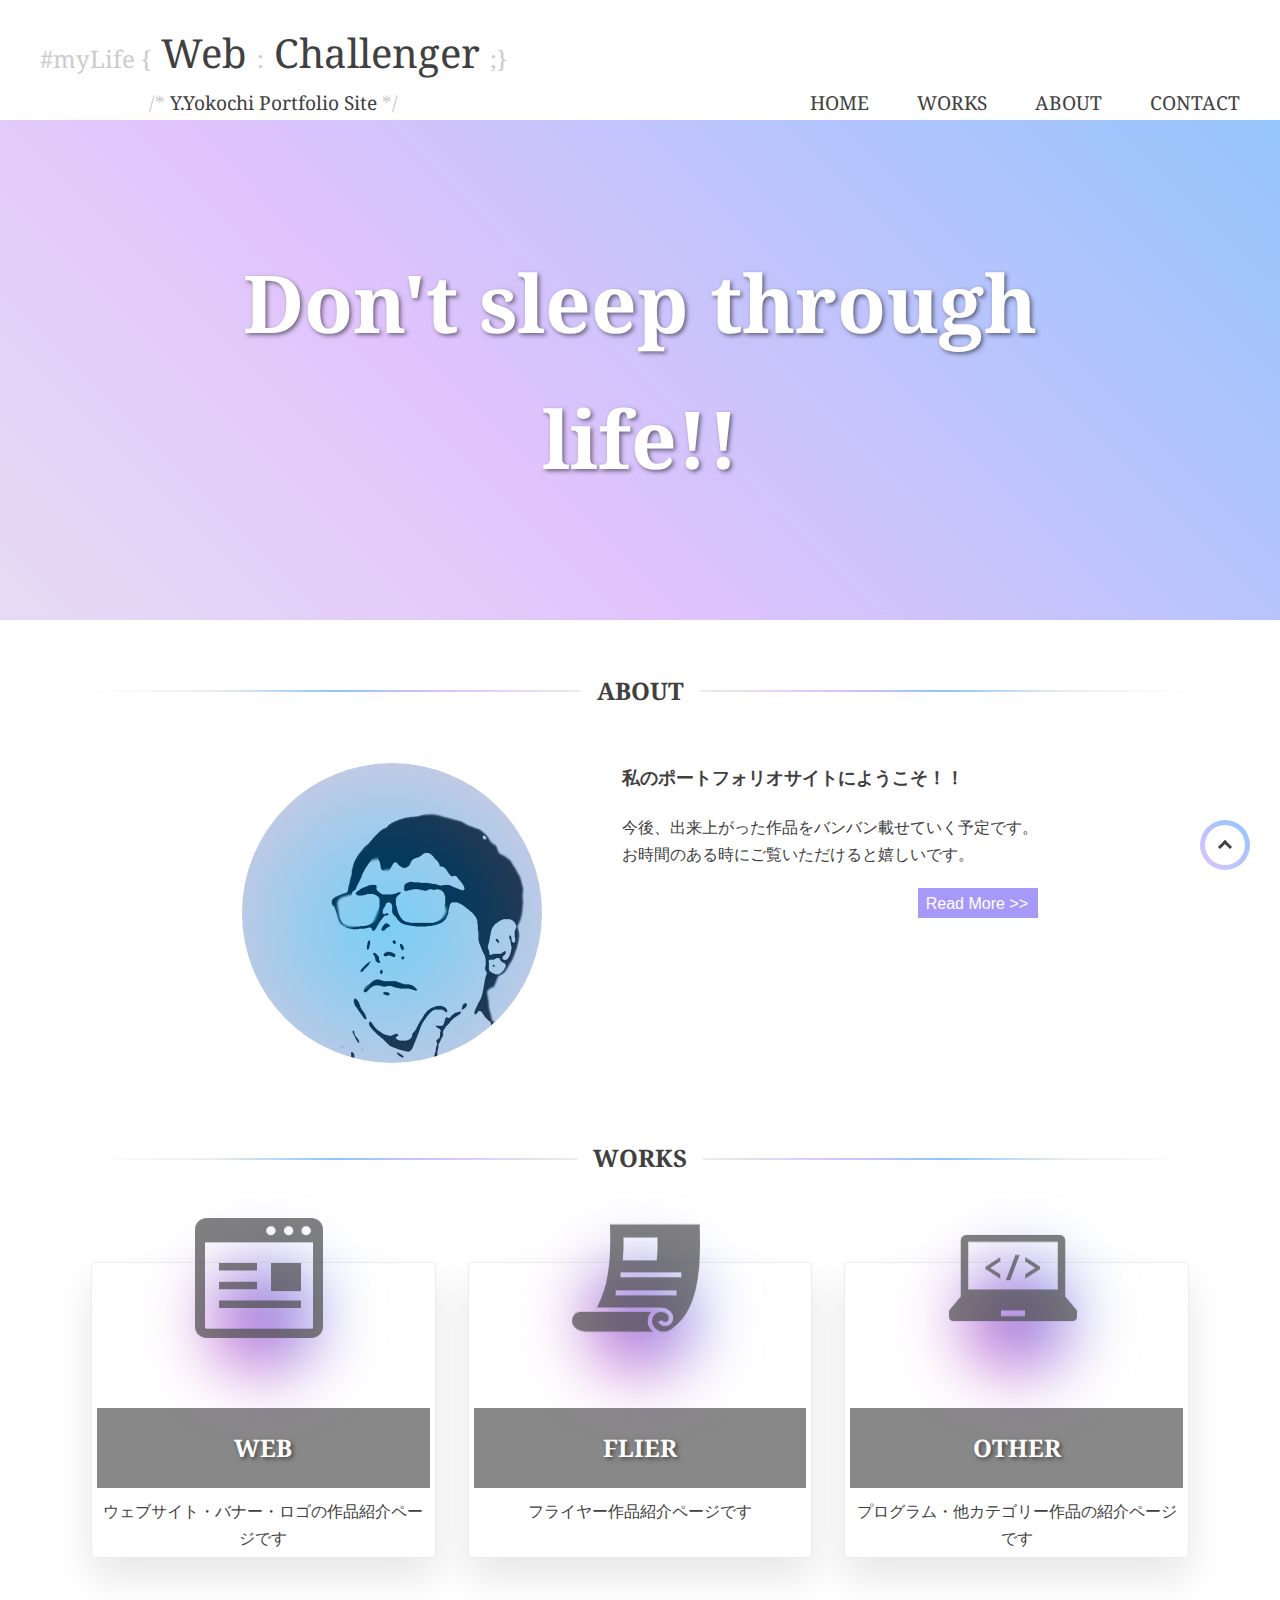
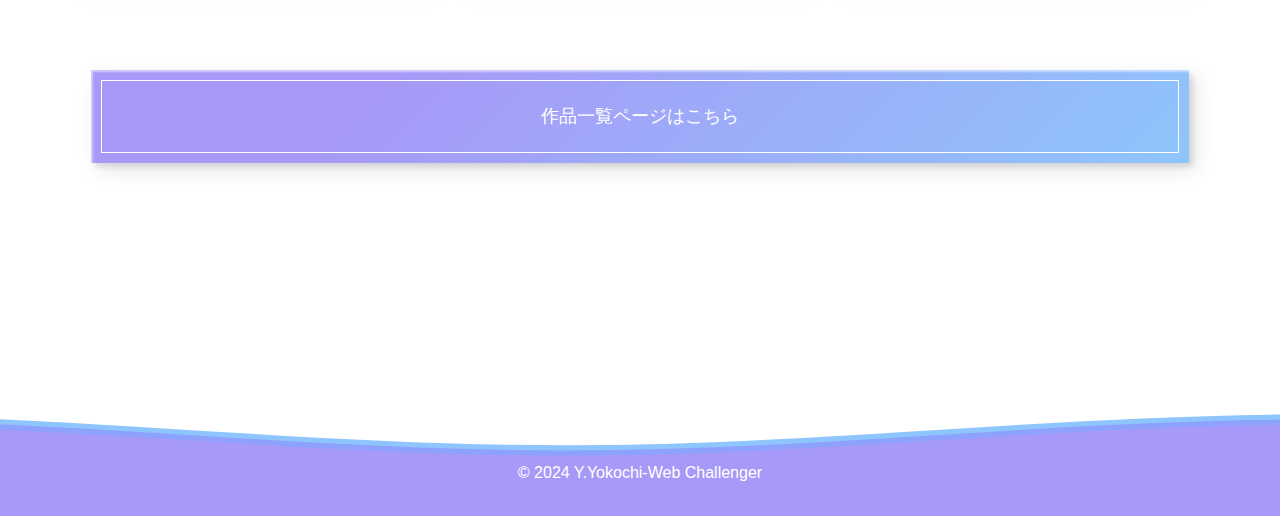
<file: index.html>
<!DOCTYPE html>
<html lang="ja">
<head prefix="og: https://ogp.me/ns#">
    <meta charset="UTF-8">
    <meta name="viewport" content="width=device-width, initial-scale=1.0">
    <!-- ファビコン設置 -->
    <link rel="icon" href="img/favicon.ico" sizes="32x32"><!-- 32×32 -->
    <link rel="icon" href="img/icon.svg" type="image/svg+xml">
    <link rel="apple-touch-icon" href="img/apple-touch-icon.png"><!-- 180×180 -->
    <link rel="manifest" href="img/manifest.webmanifest">

    <title>Web Challenger - Home -</title>

    <meta name="description" content="ヨコチヨシオのポートフォリオサイトです。主にWEBデザインを中心にご紹介していきます。">

    <!-- OGPタグ/ソーシャルメディア専用設定 ※WP設置の際はCMS側で再設定 -->
    <meta property="og:url" content="#" />
    <meta property="og:type" content="website" />
    <meta property="og:title" content="Web Challenger - Y.Yokochi Portfolio Site -" />
    <meta property="og:description" content="ヨコチヨシオのポートフォリオサイトです。主にWEBデザインを中心にご紹介していきます。" />
    <meta property="og:site_name" content="Web Challenger - Y.Yokochi Portfolio Site -" />
    <meta property="og:image" content="#" />

    <!-- CSS設定 -->
    <link rel="stylesheet" href="css/style.css">
    <!-- javascript設定 
    <script src="js/script.js"></script> -->
</head>
<body id="home">
    <header>
        <div class="header-area">
            <hgroup class="site-title">
                <h1>
                    <a href="index.html">
                        <span class="decoration" aria-hidden="true" translate="no" inert>#myLife {</span>
                        Web
                        <span class="decoration" aria-hidden="true" translate="no" inert>:</span>
                        Challenger
                        <span class="decoration" aria-hidden="true" translate="no" inert>;}</span>
                    </a>
                </h1>
                <p>
                    <span class="decoration" aria-hidden="true" translate="no" inert>/*</span>
                    Y.Yokochi Portfolio Site
                    <span class="decoration" aria-hidden="true" translate="no" inert>*/</span>
                </p>
            </hgroup>

            <div class="menu-area">
                <!-- ハンバーガーメニュー設定 -->
                <input id="hamburger-btn" type="checkbox" class="hamburger-toggle" aria-controls="navigation" aria-expanded="false"
                aria-label="メニューを開く">
                
                <label for="hamburger-btn" class="menu-icon">
                    <span class="navicon"></span>menu
                </label>
                <nav class="global-nav">
                    <ul class="global-nav_list">
                        <li>
                            <a href="index.html" class="global-nav_link vibration-hover">
                                HOME
                            </a>
                        </li>
                        <li>
                            <a href="works.php.html" class="global-nav_link vibration-hover">
                                WORKS
                            </a>
                        </li>
                        <li>
                            <a href="about.php.html" class="global-nav_link vibration-hover">
                                ABOUT
                            </a>
                        </li>
                        <li>
                            <a href="contact.php.html" class="global-nav_link vibration-hover">
                                CONTACT
                            </a>
                        </li>
            
                    </ul>
                </nav>
            </div>
        </div>

        <div id="visual-area" class="bg-gradient-image">
            <p class="catchphrase">
                Don't sleep through life!!
            </p>
                            
            <h2 class="page-title"> HOME </h2>

        </div>
        
    </header>

    <main>
        <section id="about">
            <h3 class="side-border">ABOUT</h3>
            <div id="about-contents">
                <div id="author-image">
                    <img src="img/home_about_author_image.png" alt="著者イメージ画像" >
                </div>
                <div id="author-introduction">
                    <p>
                        <em>私のポートフォリオサイトにようこそ！！</em><br>
                    今後、出来上がった作品をバンバン載せていく予定です。<br>
                    お時間のある時にご覧いただけると嬉しいです。</p>
                    <p class="more">
                        <a class="flash-btn" href="about.php.html">Read More >></a>
                    </p>
                </div>
            </div>
        </section>

        <section id="works">
            <h3 class="side-border">WORKS</h3>
            <div id="works-cat">
                <a href="#" class="link-wrap hover-big">
                    <div id="web">
                        <div class="icon-area">
                            <img src="img/web_icon.png" alt="ウェブイメージアイコン">
                            <div class="bg-gradient-circle"></div>
                        </div>
                        <h3>WEB</h3>
                        <p>ウェブサイト・バナー・ロゴの作品紹介ページです</p>
                        
                    </div>
                </a>
                <a href="#" class="link-wrap hover-big">
                    <div id="flier">
                        <div class="icon-area">
                            <img src="img/flier_icon.png" alt="フライヤーイメージアイコン">
                            <div class="bg-gradient-circle"></div>
                        </div>
                        <h3>FLIER</h3>
                        <p>フライヤー作品紹介ページです</p>
                        
                    </div>
                </a>
                <a href="#" class="link-wrap hover-big">    
                    <div id="other">
                        <div class="icon-area">
                            <img src="img/other_icon.png" alt="アザーイメージアイコン">
                            <div class="bg-gradient-circle"></div>
                        </div>
                        <h3>OTHER</h3>
                        <p>プログラム・他カテゴリー作品の紹介ページです</p>
                        
                    </div>
                </a>
            </div>

            <a href="works.php.html" class="works-link">
                <p>作品一覧ページはこちら</p>
            </a>
        </section>
    </main>
    <footer>
        <div class=footer_wave>
            <svg class="editorial" xmlns="http://www.w3.org/2000/svg" xmlns:xlink="http://www.w3.org/1999/xlink"
                viewBox="0 24 150 28" preserveAspectRatio="none">
                <defs>
                    <path id="gentle-wave" d="M-160 44c30 0 
                        58-18 88-18s
                        58 18 88 18 
                        58-18 88-18 
                        58 18 88 18
                        v44h-352z" />
                </defs>
                <g class="parallax">
                    <use xlink:href="#gentle-wave" x="50" y="0" fill="#8ec5fc" />
                    <use xlink:href="#gentle-wave" x="50" y="3" fill="#8DA2FC" />
                    <use xlink:href="#gentle-wave" x="50" y="6" fill="#a799f7" />
                </g>
            </svg>
        <div>

        <a class="pagetop" href="#">
            <div class="pagetop-bgcolor">
                <div class="pagetop-arrow"></div>
            </div>
        </a>

        <small>&copy; 2024 Y.Yokochi-Web Challenger</small>
        
    </footer>
</body>
</html>
</file>
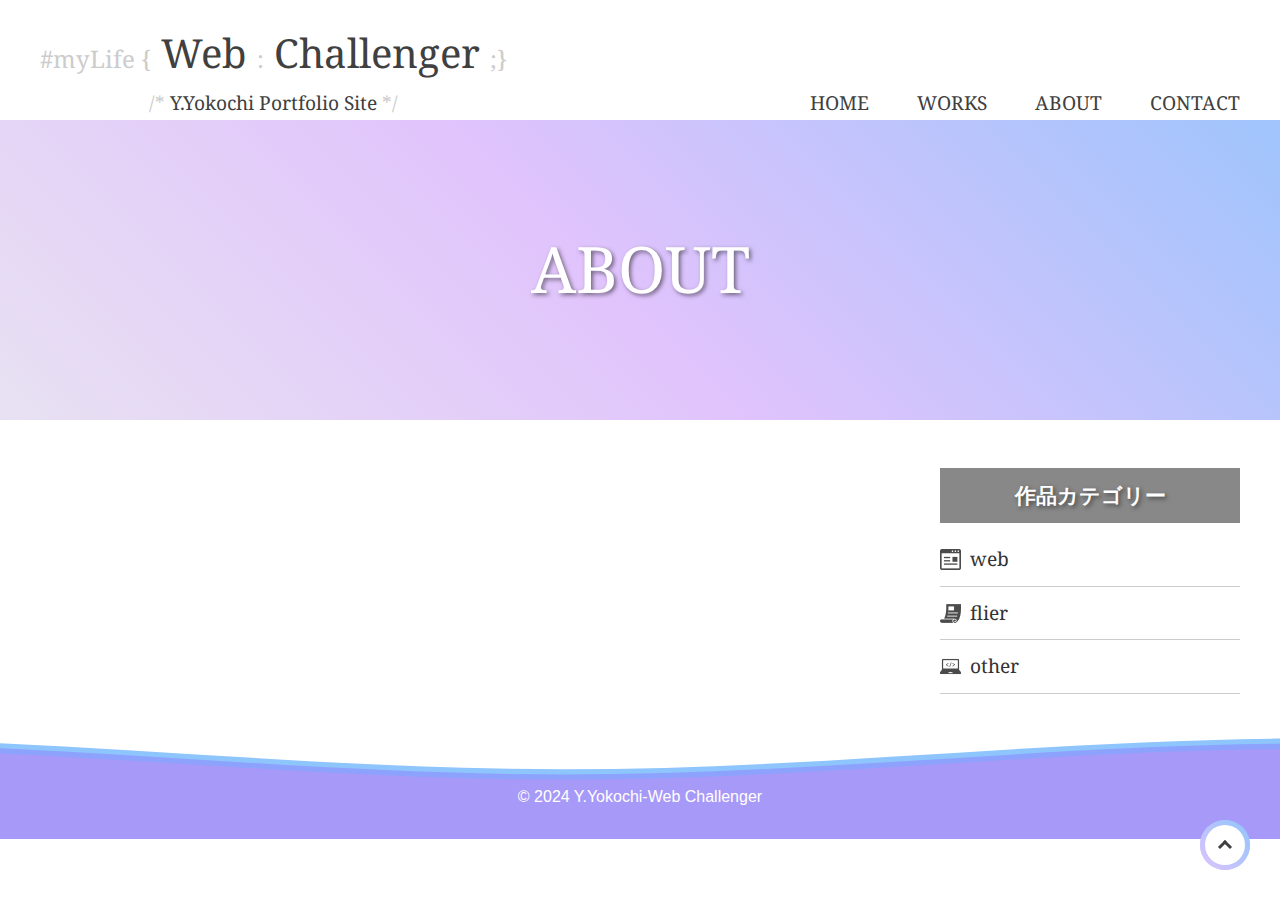
<file: about.php.html>
<!DOCTYPE html>
<html lang="ja">
<head prefix="og: https://ogp.me/ns#">
    <meta charset="UTF-8">
    <meta name="viewport" content="width=device-width, initial-scale=1.0">
    <!-- ファビコン設置 -->
    <link rel="icon" href="img/favicon.ico" sizes="32x32"><!-- 32×32 -->
    <link rel="icon" href="img/icon.svg" type="image/svg+xml">
    <link rel="apple-touch-icon" href="img/apple-touch-icon.png"><!-- 180×180 -->
    <link rel="manifest" href="img/manifest.webmanifest">

    <title>Web Challenger - About -</title>

    <meta name="description" content="ヨコチヨシオのポートフォリオサイトです。主にWEBデザインを中心にご紹介していきます。">

    <!-- OGPタグ/ソーシャルメディア専用設定 ※WP設置の際はCMS側で再設定 -->
    <meta property="og:url" content="#" />
    <meta property="og:type" content="website" />
    <meta property="og:title" content="Web Challenger - Y.Yokochi Portfolio Site -" />
    <meta property="og:description" content="ヨコチヨシオのポートフォリオサイトです。主にWEBデザインを中心にご紹介していきます。" />
    <meta property="og:site_name" content="Web Challenger - Y.Yokochi Portfolio Site -" />
    <meta property="og:image" content="#" />

    <!-- CSS設定 -->
    <link rel="stylesheet" href="css/style.css">
</head>
<body id="works">
    <header>
        <div class="header-area">
            <hgroup class="site-title">
                <h1>
                    <a href="index.html">
                        <span class="decoration" aria-hidden="true" translate="no" inert>#myLife {</span>
                        Web
                        <span class="decoration" aria-hidden="true" translate="no" inert>:</span>
                        Challenger
                        <span class="decoration" aria-hidden="true" translate="no" inert>;}</span>
                    </a>
                </h1>
                <p>
                    <span class="decoration" aria-hidden="true" translate="no" inert>/*</span>
                    Y.Yokochi Portfolio Site
                    <span class="decoration" aria-hidden="true" translate="no" inert>*/</span>
                </p>
            </hgroup>

            <div class="menu-area">

                <!-- ハンバーガーメニュー設定 -->
                <input id="hamburger-btn" type="checkbox" class="hamburger-toggle" aria-controls="navigation" aria-expanded="false"
                aria-label="メニューを開く">
                
                <label for="hamburger-btn" class="menu-icon">
                    <span class="navicon"></span>menu
                </label>
                <nav class="global-nav">
                    <ul class="global-nav_list">
                        <li>
                            <a href="index.html" class="global-nav_link vibration-hover">
                                HOME
                            </a>
                        </li>
                        <li>
                            <a href="works.php.html" class="global-nav_link vibration-hover">
                                WORKS
                            </a>
                        </li>
                        <li>
                            <a href="about.php.html" class="global-nav_link vibration-hover">
                                ABOUT
                            </a>
                        </li>
                        <li>
                            <a href="contact.php.html" class="global-nav_link vibration-hover">
                                CONTACT
                            </a>
                        </li>
            
                    </ul>
                </nav>
            </div>
        </div>

        <div id="visual-area" class="bg-gradient-image">
            <p class="catchphrase">
                Life is like riding a bicycle. <br>
                To keep your balance you must keep moving!!
            </p>
                            
            <h2 class="page-title"> ABOUT </h2>

        </div>
        
    </header>

    <div class="container">
        <main class="post-contents">
            <a class="pagetop" href="#"><div class="pagetop__arrow"></div></a>
        </main>
        <aside class="category-menu">
            <h3>作品カテゴリー</h3>
            <ul>
                <li><a href="#">web</a></li>
                <li><a href="#">flier</a></li>
                <li><a href="#">other</a></li>
            </ul>
        </aside>
    </div>

    <footer>
        <div class=footer_wave>
            <svg class="editorial" xmlns="http://www.w3.org/2000/svg" xmlns:xlink="http://www.w3.org/1999/xlink"
                viewBox="0 24 150 28" preserveAspectRatio="none">
                <defs>
                    <path id="gentle-wave" d="M-160 44c30 0 
                        58-18 88-18s
                        58 18 88 18 
                        58-18 88-18 
                        58 18 88 18
                        v44h-352z" />
                </defs>
                <g class="parallax">
                    <use xlink:href="#gentle-wave" x="50" y="0" fill="#8ec5fc" />
                    <use xlink:href="#gentle-wave" x="50" y="3" fill="#8DA2FC" />
                    <use xlink:href="#gentle-wave" x="50" y="6" fill="#a799f7" />
                </g>
            </svg>
        <div>

        <a class="pagetop" href="#">
            <div class="pagetop-bgcolor">
                <div class="pagetop-arrow"></div>
            </div>
        </a>

        <small>&copy; 2024 Y.Yokochi-Web Challenger</small>
        
    </footer>
</body>
</html>
</file>
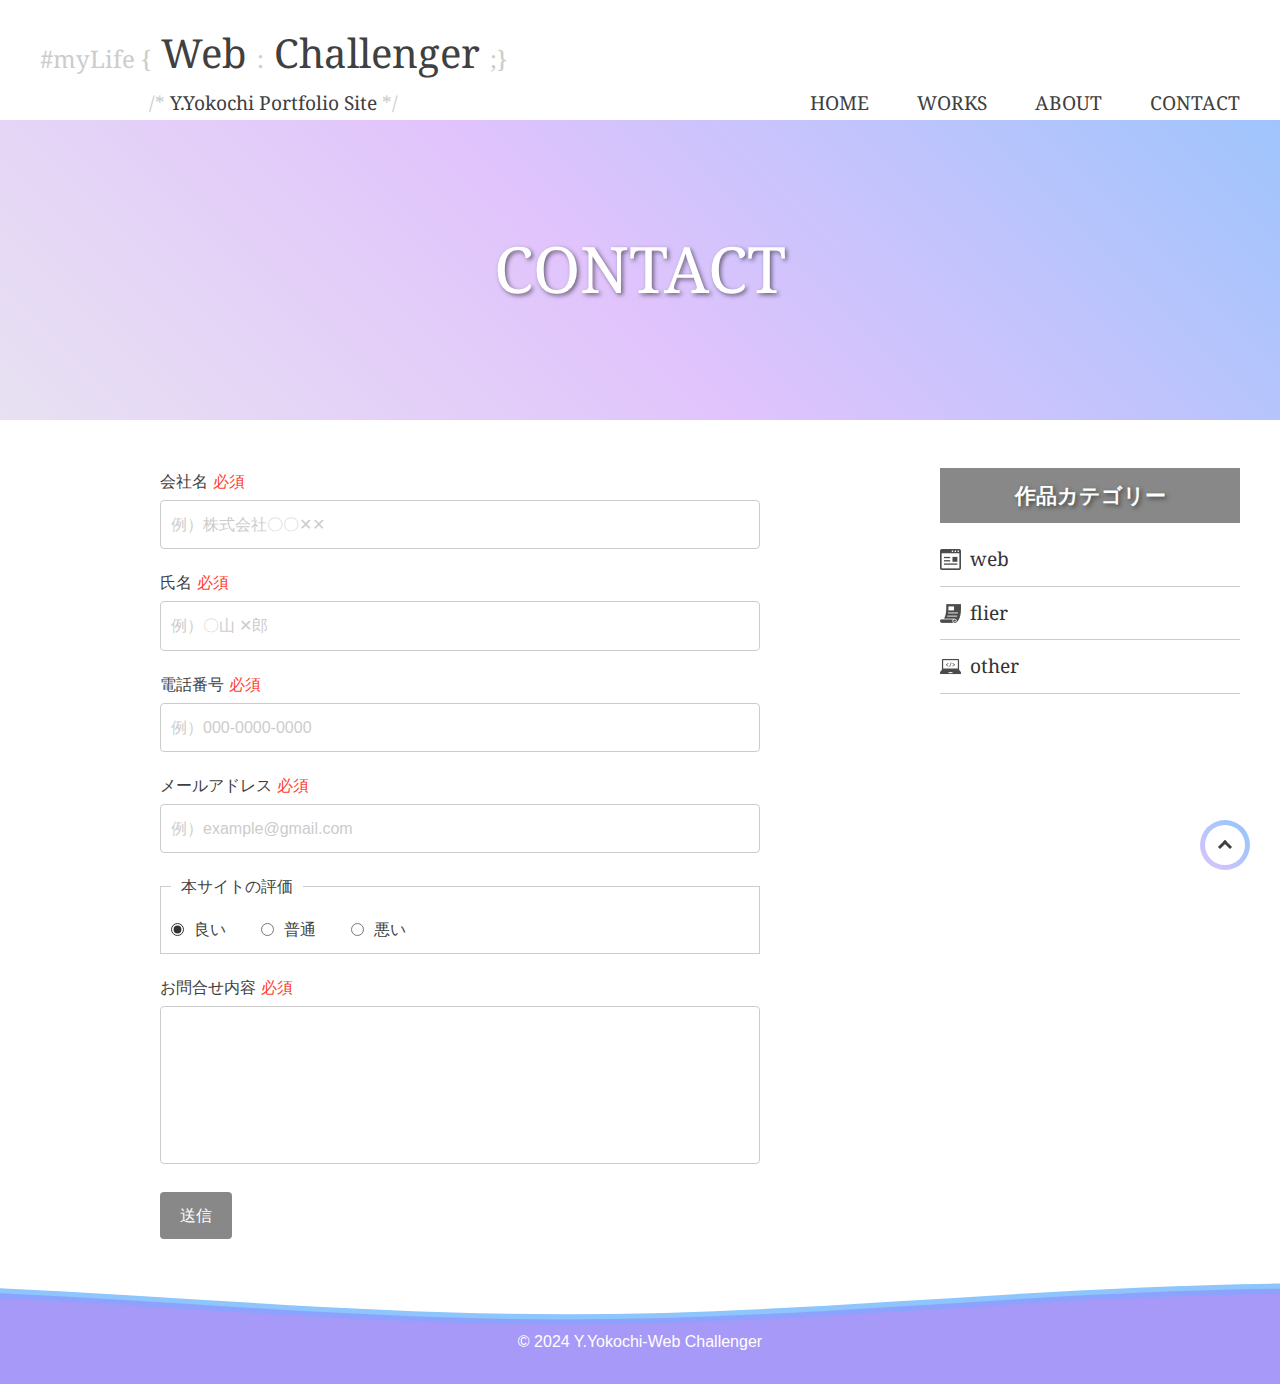
<file: contact.php.html>
<!DOCTYPE html>
<html lang="ja">
<head prefix="og: https://ogp.me/ns#">
    <meta charset="UTF-8">
    <meta name="viewport" content="width=device-width, initial-scale=1.0">
    <!-- ファビコン設置 -->
    <link rel="icon" href="img/favicon.ico" sizes="32x32"><!-- 32×32 -->
    <link rel="icon" href="img/icon.svg" type="image/svg+xml">
    <link rel="apple-touch-icon" href="img/apple-touch-icon.png"><!-- 180×180 -->
    <link rel="manifest" href="img/manifest.webmanifest">

    <title>Web Challenger - Contact -</title>

    <meta name="description" content="ヨコチヨシオのポートフォリオサイトです。主にWEBデザインを中心にご紹介していきます。">

    <!-- OGPタグ/ソーシャルメディア専用設定 ※WP設置の際はCMS側で再設定 -->
    <meta property="og:url" content="#" />
    <meta property="og:type" content="website" />
    <meta property="og:title" content="Web Challenger - Y.Yokochi Portfolio Site -" />
    <meta property="og:description" content="ヨコチヨシオのポートフォリオサイトです。主にWEBデザインを中心にご紹介していきます。" />
    <meta property="og:site_name" content="Web Challenger - Y.Yokochi Portfolio Site -" />
    <meta property="og:image" content="#" />

    <!-- CSS設定 -->
    <link rel="stylesheet" href="css/style.css">
</head>
<body id="works">
    <header>
        <div class="header-area">
            <hgroup class="site-title">
                <h1>
                    <a href="index.html">
                        <span class="decoration" aria-hidden="true" translate="no" inert>#myLife {</span>
                        Web
                        <span class="decoration" aria-hidden="true" translate="no" inert>:</span>
                        Challenger
                        <span class="decoration" aria-hidden="true" translate="no" inert>;}</span>
                    </a>
                </h1>
                <p>
                    <span class="decoration" aria-hidden="true" translate="no" inert>/*</span>
                    Y.Yokochi Portfolio Site
                    <span class="decoration" aria-hidden="true" translate="no" inert>*/</span>
                </p>
            </hgroup>

            <div class="menu-area">

                <!-- ハンバーガーメニュー設定 -->
                <input id="hamburger-btn" type="checkbox" class="hamburger-toggle" aria-controls="navigation" aria-expanded="false"
                aria-label="メニューを開く">
                
                <label for="hamburger-btn" class="menu-icon">
                    <span class="navicon"></span>menu
                </label>
                <nav class="global-nav">
                    <ul class="global-nav_list">
                        <li>
                            <a href="index.html" class="global-nav_link vibration-hover">
                                HOME
                            </a>
                        </li>
                        <li>
                            <a href="works.php.html" class="global-nav_link vibration-hover">
                                WORKS
                            </a>
                        </li>
                        <li>
                            <a href="about.php.html" class="global-nav_link vibration-hover">
                                ABOUT
                            </a>
                        </li>
                        <li>
                            <a href="contact.php.html" class="global-nav_link vibration-hover">
                                CONTACT
                            </a>
                        </li>
            
                    </ul>
                </nav>
            </div>
        </div>

        <div id="visual-area" class="bg-gradient-image">
            <p class="catchphrase">
                Life is like riding a bicycle. <br>
                To keep your balance you must keep moving!!
            </p>
                            
            <h2 class="page-title"> CONTACT </h2>

        </div>
        
    </header>
    
    <div class="container">
        <main class="post-contents">
            <div class="Form">
                <!-- 会社名input -->
                <div class="Form-Item">
                <label for="company-name" class="Form-Item-Label">
                    会社名<span class="Form-Item-Label-Required">必須</span>
                </label>
                <input type="text" id="company-name" name="company_name" class="Form-Item-Input" aria-required="true"
                    placeholder="例）株式会社〇〇✕✕">
                </div>
                <!-- 名前input -->
                <div class="Form-Item">
                    <label for="full-name" class="Form-Item-Label">
                        氏名<span class="Form-Item-Label-Required">必須</span>
                    </label>
                    <input type="text" id="full-name" name="your_name" class="Form-Item-Input" aria-required="true"
                        placeholder="例）〇山 ✕郎">
                </div>
                <!-- 電話番号input -->
                <div class="Form-Item">
                    <label for="phone-number" class="Form-Item-Label">
                        電話番号<span class="Form-Item-Label-Required">必須</span>
                    </label>
                    <input type="tel" id="phone-number" name="tel" class="Form-Item-Input" aria-required="true"
                        placeholder="例）000-0000-0000">
                </div>
                <!-- メールアドレスinput -->
                <div class="Form-Item">
                    <label for="email-address" class="Form-Item-Label">
                        メールアドレス<span class="Form-Item-Label-Required">必須</span>
                    </label>
                    <input type="email" id="email-address" name="email" class="Form-Item-Input" aria-required="true"
                        placeholder="例）example@gmail.com">
                </div>
                <!-- サイト評価ラジオボタン -->
                <div class="Form-Item">
                    <fieldset class="Form-Fieldset">
                        <legend class="Form-Item-Label">本サイトの評価</legend>
                        <div class="Form-Radio-Group">
                            <label class="Form-Radio-Label">
                                <input type="radio" name="site_rating" value="good" checked class="Form-Radio-Input">
                                <span class="Form-Radio-Text">良い</span>
                            </label>
                            <label class="Form-Radio-Label">
                                <input type="radio" name="site_rating" value="average" class="Form-Radio-Input">
                                <span class="Form-Radio-Text">普通</span>
                            </label>
                            <label class="Form-Radio-Label">
                                <input type="radio" name="site_rating" value="poor" class="Form-Radio-Input">
                                <span class="Form-Radio-Text">悪い</span>
                            </label>
                        </div>
                    </fieldset>
                </div>
                
                <div class="Form-Item">
                    <label for="inquiry-content" class="Form-Item-Label isMsg">
                        お問合せ内容<span class="Form-Item-Label-Required">必須</span>
                    </label>
                    <textarea id="inquiry-content" name="inquiry_content" class="Form-Item-Textarea" rows="5"
                        aria-required="true"></textarea>
                </div>
                
                <div class="Form-Button">
                    <button type="submit" class="Form-Submit">送信</button>
                </div>
            </div>            

        </main>

        <aside class="category-menu">
            <h3>作品カテゴリー</h3>
            <ul>
                <li><a href="#">web</a></li>
                <li><a href="#">flier</a></li>
                <li><a href="#">other</a></li>
            </ul>
        </aside>

    </div>

    <footer>
        <div class=footer_wave>
            <svg class="editorial" xmlns="http://www.w3.org/2000/svg" xmlns:xlink="http://www.w3.org/1999/xlink"
                viewBox="0 24 150 28" preserveAspectRatio="none">
                <defs>
                    <path id="gentle-wave" d="M-160 44c30 0 
                        58-18 88-18s
                        58 18 88 18 
                        58-18 88-18 
                        58 18 88 18
                        v44h-352z" />
                </defs>
                <g class="parallax">
                    <use xlink:href="#gentle-wave" x="50" y="0" fill="#8ec5fc" />
                    <use xlink:href="#gentle-wave" x="50" y="3" fill="#8DA2FC" />
                    <use xlink:href="#gentle-wave" x="50" y="6" fill="#a799f7" />
                </g>
            </svg>
        <div>

        <a class="pagetop" href="#">
            <div class="pagetop-bgcolor">
                <div class="pagetop-arrow"></div>
            </div>
        </a>

        <small>&copy; 2024 Y.Yokochi-Web Challenger</small>
        
    </footer>
</body>
</html>
</file>
<file: css/style.css>
@charset "UTF-8";
@import url("tnc_reset.css"); /* RESET  */
@import url('https://fonts.googleapis.com/css2?family=Noto+Serif:ital,wght@0,100..900;1,100..900&display=swap'); /* GOOGLE FONTS "Noto Serif" */

/* ----------------------------------------------------------------
サイト名：Web Challenger - Y.Yokochi Portfolio Site -　
作者：Yoshio Yokochi
更新日：2024/10/06  作業箇所：
------------------------------------------------------------------*/

/* COMMON  ------------------------------------------------------ */
html {
    /* ブラウザ、ユーザーサイドのフォントサイズ設定を反映する指定 */
    font-size: 100%;
    /* ページトップに滑らかにスクロールアップして戻る設定  safari ver.15.3以下挙動 注意 */
    scroll-behavior: smooth;
}

body {
    font-family: "Helvetica Neue",
    Arial,
    "Hiragino Kaku Gothic ProN",
    "Hiragino Sans",
    Meiryo,
    sans-serif;
    line-height: 1.7;
    color: rgb(64, 64, 64);
    background: #fff;
}

img {
    max-width: 100%;
}

/* main-image,sub-image 背景グラデーション処理  */
.bg-gradient-image {
    background: linear-gradient(45deg, #ebedee,#e0c3fc,#8ec5fc,#ebedee),
    no-repeat, center center / cover;
    background-size: 200% 200%;
    animation: bg-gradient 15s ease infinite;
}
/* 背景グラデーション処理 - キーフレームパート */
@keyframes bg-gradient {
    0% {
        background-position: 0% 50%;
    }

    50% {
        background-position: 100% 50%;
    }

    100% {
        background-position: 0% 50%;
    }
} 


/* スクリーンリーダー用の非表示テキスト */
.sr-only {
    clip: rect(1px, 1px, 1px, 1px);
    clip-path: inset(50%);
    height: 1px;
    width: 1px;
    margin: -1px;
    overflow: hidden;
    padding: 0;
    position: absolute;
}

/* hover時拡大処理 */
.hover-big {
    transition-duration: 1s;
}
.hover-big:hover {
    transform: scale(1.1);
}

/* aタグ ボックスリンク用設定 */
.link-wrap {
    display: block;
}

/* 
header.php
------------------------------------------------------------------*/
header {

    .header-area {
        max-width: 1200px;
        margin: 0 auto;
        display: flex;
        justify-content: space-between;
        flex-wrap: wrap;
        font-family: "Noto Serif", serif;
        position: relative;
        padding-top: 1.2rem;

        .site-title {
            text-align: center;

            h1 {
                font-size: 2.5rem; 

                a {
                    display: inline-block;
                    width: 100%;
                    height: 100%;

                    .decoration {
                        font-size: 1.5rem;
                        color: #ccc;
                        display: inline-block;
                    }
                }
            }

            p {
                font-size: 1.2rem;

                .decoration {
                    color: #ccc;
                }
            }
        }

        .menu-area {
            display: flex;
            align-items: flex-end;
            margin-top: 2rem;

            .hamburger-toggle, .menu-icon  {
                display: none;
            }

            .global-nav {

                .global-nav_list {
                    display: flex;
                    justify-content: center;
                    flex-wrap: wrap;
                    gap: 3rem;
                    font-size: 1.2rem;

                    li a:hover {
                            background: linear-gradient(45deg, #f764d2, #5badff);
                            color: transparent;
                            /* テキストの色を透明に指定 */
                            -webkit-background-clip: text;
                            /* Chrome Edge Safari用 */
                            background-clip: text;
                            /* Firefoxはプレフィックス不要 */
                            transition: .3s;
                        }                
                    }
            } 
        }
    }
}
/* グローバルメニュー　ホバーエフェクト　
バイブレーションテキスト */
.vibration-hover:hover {
    display: inline-block;
    animation: vibration-hover .1s .5s  infinite;
} @keyframes  vibration-hover {
    0% {transform: translate(0px, 0px) rotateZ(0deg)}
    25% {transform: translate(2px, 2px) rotateZ(1deg)}
    50% {transform: translate(0px, 2px) rotateZ(0deg)}
    75% {transform: translate(2px, 0px) rotateZ(-1deg)}
    100% {transform: translate(0px, 0px) rotateZ(0deg)}
}

#visual-area {
    height: 300px;
    display: flex;
    justify-content: center;

    .catchphrase {
        display: none;
    }

    .page-title {
        font-size: 4rem;
        font-family: "Noto Serif", serif;
        color: #fff;
        text-shadow: 2px 2px 4px rgba(0,0,0,0.5); 
    }

    .catchphrase, .page-title {
        align-self: center;
    }
}



/* 
footer.php
------------------------------------------------------------------*/

footer {
    position: relative;
    text-align: center;
    padding: 2rem 0;
    background-color: #a799f7;
    color: #fff;
    height: 65px;
    margin-top: 5rem;
}
/* footer wave -- start -- */
.footer_wave {
    position: absolute;
    left: 0;
    bottom: 45%;
    width: 100%;
}

.parallax>use {
    animation: move-wave 12s linear infinite;
}

.parallax>use:nth-child(1) {
    animation-delay: -2s;
}

.parallax>use:nth-child(2) {
    animation-delay: -2s;
    animation-duration: 5s;
}

.parallax>use:nth-child(3) {
    animation-delay: -4s;
    animation-duration: 3s;
}

@keyframes move-wave {
    0% {
        transform: translate(-90px, 0%);
    }

    100% {
        transform: translate(85px, 0%);
    }
}

.editorial {
    display: block;
    width: 100%;
    height: 3em;
    max-height: 100vh;
    margin: 0;
    bottom: 0px;
}

@media (max-width: 50em) {
    .editorial {
        height: 10vw;
    }
}
/* footer wave -- end -- */

/* ページトップのリンクボタン 
-- 外枠設定 */
.pagetop {
    height: 50px;
    width: 50px;
    position: fixed;
    right: 30px;
    bottom: 30px;
    background: linear-gradient(45deg, #e0c3fc, #8ec5fc);
    border-radius: 50%;
    display: flex;
    justify-content: center;
    align-items: center;
    z-index: 2;

    /* -- 背景色指定 */
    .pagetop-bgcolor {
        background-color: #fff;
        border-radius: 50%;
        width: 40px;
        height: 40px;

        /* -- 矢印整形処理 */
        .pagetop-arrow {
            height: 10px;
            width: 10px;
            border-top: 3px solid rgb(64, 64, 64);
            border-right: 3px solid rgb(64, 64, 64);
            transform: translateY(20%) rotate(-45deg);
            margin: 15px auto 0;
        }
    }
}


/* 
home.php
------------------------------------------------------------------*/
/* トップイメージ */
#home #visual-area {
    display: flex;
    justify-content: center;
    height: 500px;
    font-family: "Noto Serif", serif;
    color: #fff;
    text-shadow: 2px 2px 4px rgba(0,0,0,0.5);           

    .catchphrase {
        display: block;
        max-width: 1000px;
        min-height: 0;   /* Safari10.1～12.0 clamp表示崩れ対策 */
        align-self: center;
        text-align: center;
        color: #fff;
        font-size: clamp(1rem, -0.882rem + 9.41vw, 5rem);
        font-weight: bold;
    } 

    .page-title {
        display: none;
    }
}

/* home コンテンツ部分 */
#home {
    main {
        max-width: 1200px;
        margin: 0 auto;
        padding: 0 4% 10rem;

        section {
            margin-bottom: 3rem;

            h3 {
                font-family: "Noto Serif", serif;
                font-size: 1.5rem;
                font-weight: bold;
                text-align: center;
                padding: 1.2rem 0;
                margin: 2rem 0;
            }
        }
    }
}

/* タイトルの両サイドのグラデーションライン */
.side-border {
    display: flex;
    align-items: center;
}
.side-border::before,
.side-border::after {
    content: "";
    height: 2px;
    flex-grow: 1; 
}
.side-border::before {
    margin-right: 1rem;
    background: linear-gradient(-90deg, #ebedee,#e0c3fc,#8ec5fc,#ebedee, transparent);
}
.side-border::after {
    margin-left: 1rem;
    background: linear-gradient(90deg, #ebedee,#e0c3fc,#8ec5fc,#ebedee, transparent);
}

/* home - about */
#about-contents {
    display: flex;
    justify-content: center;
    flex-wrap: wrap;
    gap: 5rem;

    #author-image {
        text-align: right;

        img {
            display: inline-block;
            border-radius: 50%;
            max-width: 300px;
        }
    }

    #author-introduction {
        p {
            margin-bottom: 20px;
        }

        em {
            font-weight: bold;
            font-size: large;
            padding-bottom: 20px;
            display: inline-block;
        }

        .more {
            text-align: right;
            position: relative;

            .flash-btn {
                display: inline-block;
                width: 120px;
                height: 30px;
                background: #a799f7; 
                color: #fff;
                padding-right:10px;
                padding-top: 2px;
                overflow: hidden;
                transition: all 0.3s ease;
                position: relative;

                &:hover {
                    opacity: .7;
                }
                &::before {
                    position: absolute;
                    content: '';
                    top: -180px;
                    left: -20px;
                    width: 30px;
                    height: 100%;
                    background-color: #fff;
                    animation: flashbtn 3s ease-in-out infinite;
                }
                &:hover::before {
                    animation-play-state: paused;
                }
            }

        }
    }
}
@keyframes flashbtn {
    0% { transform: scale(0) rotate(45deg); opacity: 0; }
    80% { transform: scale(0) rotate(45deg); opacity: 0.5; }
    81% { transform: scale(4) rotate(45deg); opacity: 1; }
    100% { transform: scale(50) rotate(45deg); opacity: 0; }
}

/* home - works */
#works-cat {
    display: flex;
    justify-content: space-around;
    flex-wrap: wrap;
    gap: 2rem;

    a {
        flex: 1 1 25%;
        padding: 5px;
        margin: 2rem 0 5rem;
        box-shadow:
        0px 20px 40px 
        rgba(0, 0, 0, .1);
        border: #ebedee 1px solid;
        border-radius: 5px;

        div {
            text-align: center;

            .icon-area {
                position: relative;
                z-index: 5;
                width: 200px;
                height: 120px;
                margin: 0 auto;

                img {
                    position: absolute;
                    z-index: 15;
                    right: 20%;
                    width: 128px;
                    height: 128px; 
                    margin-top: -50px;
                    opacity: 0.7;
                }
                .bg-gradient-circle {
                    position: absolute;
                    z-index: 10;
                    left: 25%;
                    aspect-ratio: 1 / 1;
                    background: linear-gradient(45deg, #f231b8,#3795f2);
                    border-radius: 50%;
                    filter: blur(35px);
                    width: min(100%, 100px);
                }
            }
            h3 {
                background-color: #888;
                margin: 20px 0 10px;
                color: #fff;
                text-shadow: 2px 2px 4px rgba(0,0,0,0.5);            }
        }    
    }
    
    
}
#works-cat h3 {
    font-weight: bold;
    font-size: 1.2rem;
    font-family: "Noto Serif", serif;
}
#works {
    .works-link {
        display: block;
        text-align: center;
        width: 100%;
        margin: 2rem auto;
        padding: 10px;
        color: #fff;
        font-size: large;
        /* ホバーエフェクト設定 開始 */
        position: relative;
        transition: all 0.3s ease;
        overflow: hidden;
        box-shadow: inset 2px 2px 2px 0px rgba(255, 255, 255, .5),
        7px 7px 20px 0px rgba(0, 0, 0, .1),
        4px 4px 5px 0px rgba(0, 0, 0, .1);        

        &::after {
            position: absolute;
            content: " ";
            z-index: -1;
            top: 0;
            left: 0;
            width: 100%;
            height: 100%;
            background-color: #8ec5fc;
            background: linear-gradient(315deg, #8ec5fc 0%, #a799f7 74%);
            transition: all 0.3s ease;
        }

        &:hover {
            background: transparent;
            box-shadow: 4px 4px 6px 0 rgba(255, 255, 255, .5),
                -4px -4px 6px 0 rgba(116, 125, 136, .2),
                inset -4px -4px 6px 0 rgba(255, 255, 255, .5),
                inset 4px 4px 6px 0 rgba(116, 125, 136, .3);
        } 
        &:hover::after {
            -webkit-transform: scale(2) rotate(180deg);
            transform: scale(2) rotate(180deg);
            box-shadow: 4px 4px 6px 0 rgba(255, 255, 255, .5),
                -4px -4px 6px 0 rgba(116, 125, 136, .2),
                inset -4px -4px 6px 0 rgba(255, 255, 255, .5),
                inset 4px 4px 6px 0 rgba(116, 125, 136, .3);        
            }
        /* ホバーエフェクト設定 終了 */

        p {
        border: 1px solid #fff;
        padding: 20px;
        }
    }
}

/* 
page.php
------------------------------------------------------------------*/
/* home 以外のページのメインコンテンツの2カラム設定 */
.container {
    display: flex;
    justify-content: space-between;
    max-width: 1200px;
    margin: 0 auto 4rem;

    main {
        width: 70%;
        padding: 0 4%;
    }

    aside {
        width: 25%;
    }

    main, aside {
        margin-top: 3rem;
    }
}

/* works.php --------------------------- */
.works-list {
    display: grid;
    gap: 26px;
    grid-template-columns: repeat(auto-fit, minmax(220px, 1fr));
    margin-bottom:3.5rem;
}
.works-item {
    height: 350px;
}
.works-item a {
    display: block;
    height: 100%; /* ボックスの高さを揃える */
    padding: 5px;
    box-shadow:
    0px 20px 40px 
    rgba(0, 0, 0, .1);
    border: #ebedee 1px solid;
    border-radius: 5px;
}
.works-image {
    max-width: 100%;
    height: 150px;
    background-color: #888;
}
.works-title {
    padding: 5px 10px ;
    margin: 10px 0;
    font-size: 1.2rem;
    font-weight: bold;
    border-left: 2px solid #333;
}
.works-date {
    margin-bottom: 5px;
}
.cat-web, .cat-flier, .cat-other {
    display: inline-block;
    padding: 0px 5px;
    background-color: #888;
    color: #f0efe7;
}
.post-date {
    margin-left: 5px;
}

/* ページネーション */
.pagination {
    width: 100%;
    display: block;
    text-align: center;
    margin: 10px 0;
}
.nav-links {
    display: inline-block;
}
.page-numbers {
    display: inline-block;
    padding: 8px 12px;
    margin: 0 4px;
    border: 1px solid #ddd;
    color: #888;
    text-decoration: none;
    border-radius: 4px;
}
.page-numbers.current {
    background-color: #a799f7;
    color: #fff;
    border-color: #a799f7;
}
.page-numbers:hover:not(.current) {
    background-color: #8DA2FC;
    color: #fff;
    border-color: #8DA2FC;;
    transition: .5s;
}
.prev.page-numbers,
.next.page-numbers {
    padding: 8px 16px;
}

/* contact.php --------------------------- */
.Form {
    max-width: 600px;
    margin: 0 auto;
}

.Form-Item {
    margin-bottom: 20px;
}

.Form-Item-Label {
    display: block;
    margin-bottom: 5px;
}

.Form-Item-Label-Required {
    color: #ff4136;
    margin-left: 5px;
}

.Form-Item-Input,
.Form-Item-Textarea {
    width: 100%;
    padding: 10px;
    border: 1px solid #ccc;
    border-radius: 4px;
    &:focus {
        border-color: #333;
        background-color: ivory;
    }
}
input[placeholder] {
    color: #ccc;
}

/* フィールドセットのスタイルを復元 */
fieldset.Form-Fieldset {
    border: 1px solid #ccc;
    padding: 10px;
    margin: 0 0 20px 0;
}
/* ラジオボタンのスタイルを復元 */
.Form-Radio-Input {
    -webkit-appearance: radio;
    -moz-appearance: radio;
    appearance: radio;
    display: inline-block;
    width: auto;
    height: auto;
    margin-right: 5px;
    accent-color: #333;
}
/* レジェンドのスタイルを設定 */
legend.Form-Item-Label {
    padding: 0 10px;
}
.Form-Radio-Group {
    display: flex;
    gap: 20px;
}
.Form-Radio-Label {
    display: flex;
    align-items: center;
    margin-right: 15px;
}
.Form-Radio-Text {
    margin-left: 5px;
    vertical-align: middle;
}

.Form-Submit {
    background-color: #888;
    color: white;
    padding: 10px 20px;
    border: none;
    border-radius: 4px;
    cursor: pointer;
    &:hover {
        background-color: #333;
    }
}



/* 
sidebar.php
------------------------------------------------------------------*/
/* サイドナビゲーション */
.category-menu {
    font-family: "Noto Serif", serif;

    h3 {
        font-size: 1.3rem;
        font-weight: bold;
        padding: 10px;
        margin-bottom: 10px;
        background-color: #888;
        color: #fff;
        text-align: center;
        text-shadow: 2px 2px 4px rgba(0, 0, 0, 0.5);
    }

    ul {
        font-size: 1.2rem;

        li {
            width: 100%;
            border-bottom: 1px solid #ccc;

            &:nth-of-type(1) {
                background: url(../img/web_icon_s.png) no-repeat left center;
            }
            &:nth-of-type(2) {
                background: url(../img/flier_icon_s.png) no-repeat left center;
            }
            &:nth-of-type(3) {
                background: url(../img/program_icon_s.png) no-repeat left center;
            }

            a {
                display: block;
                    width: 100%;
                    color: #333;
                    padding: 10px 0 10px 30px;
                    transition: 0.5s;
                
                    &:hover {
                        background-color: #ccc;
                        opacity: 0.8;
                    }            
            }

        }
    }
}



/* 
taxonomy.php
------------------------------------------------------------------*/



/* 
single.php
------------------------------------------------------------------*/
.post-content {

    .post-article {
        display: flex;
        flex-wrap: wrap;
        gap: 36px;
        margin-bottom: 3.5rem;

        .post-image {
            flex: 1;
            min-width: 300px;

            img {
                display: block;
                
                height: 300px;
                background-color: #888;
            }
        }

        .post-details {
            flex: 2;
            min-width: 300px;

            .post-title {
                font-size: 24px;
                font-weight: bold;
                border-bottom: #666 1px solid;
            }

            .post-date {
                display: block;
                margin-bottom: 20px;
                color: #666;
            }

            .post-body {
                margin-bottom: 2rem;
            }

            .post-info {

                dt {
                    float: left;
                    clear: left;
                    width: 100px;
                    font-weight: bold;
                }
                dd {
                    margin-bottom: 1rem;
                    margin-left: 1.2rem;
                }
            }
        }
    }

}
.post-navigation {
    display: flex;
    justify-content: space-around;
    margin: 20px auto;
    max-width: 1200px;

    a {
        display: inline-block;
        padding: 5px 10px;
    }
    a[rel="prev"] {
        border: 1px solid #f764d2;
        color: #f764d2; 
    }

    a[rel="next"] {
        border: 1px solid #5badff;
        color: #5badff;
    }

}
/* 上の記述に含めると、animationが効かないので、下に個別に書き出す。 */
.post-navigation a[rel="prev"]:hover,
.post-navigation a[rel="prev"]:focus {
    animation: prev-hover 1s;
    box-shadow: 0 0 0 2em transparent;
    } @keyframes prev-hover {
        0% { box-shadow: 0 0 0 0 #f764d2; }
    } 
.post-navigation a[rel="next"]:hover,
.post-navigation a[rel="next"]:focus {
    animation: next-hover 1s;
    box-shadow: 0 0 0 2em transparent;
    } @keyframes next-hover {
        0% { box-shadow: 0 0 0 0 #5badff; }
    } 
    

/* 
404.php
------------------------------------------------------------------*/



/* 
Responsive Layout Setting
------------------------------------------------------------------*/
/* ---------------------------------------------------------
    986px以下 レスポンシブレイアウト設定（タブレット用） 
----------------------------------------------------------*/

@media screen and (max-width: 986px) {
    /* header 修正 */
    .header-area {
        justify-content: center !important;
    }
    /* home 以外のページのメインコンテンツの2カラム設定 */
    .container {
        display: block;

        main, aside {
            margin-top: 3rem;
            width: 100%;
        }
    }
    .category-menu ul {
        text-align: center !important;

        li {
            background-position: 43% center !important;

        }
    }
    /* works.php --------------------------- */
        
} /* @media max-width:986px end */


/* ---------------------------------------------------------
    480px以下 レスポンシブレイアウト設定（スマホ用） 
----------------------------------------------------------*/
@media screen and (max-width: 480px) {
    /* header 修正 */
    header {
        padding-top: 0;

        .header-area {
            height: 52px;

            .site-title {
                position: absolute;
                top: 140%;
        
                h1,
                p {
                    color: #fff;
                    text-shadow: 2px 2px 4px rgba(0, 0, 0, 0.5);

                    .decoration {
                        color: #888 !important;
                        text-shadow: none;
                    }                
                }
            }
        }
    }
    
    #visual-area {
        height: 250px;
        
        .page-title {
        font-size: 1.3rem;
        text-shadow: none;
        position: fixed;
        top: 1.2%;
        z-index: 110; 
        }
    } 
    /* home - visual-area専用指定 */
    #home #visual-area {
        height: 250px;

        .catchphrase {
            display: none;
        }

        .page-title {
            display: block;
            font-size: 1.3rem;
            text-shadow: none;
            position: fixed;
            top: 1.2%;
            z-index: 110;    
        }
    }


    /* ハンバーガーメニュー設定 */
    .menu-area {
        display: block !important;
        margin-top: 0 !important;
        position: fixed;
        /* position fixed の表示崩れを防ぐ設定 */
        top: 0;
        left: 0;
        z-index: 100;
        width: 100%;
        height: 52px;
        background-color: #333;

        .hamburger-toggle, .menu-icon  {
            display: block !important;
        }

    }

    .global-nav_list {
        position: absolute;
        width: 100%;
        height: auto;
        top: 0;
        margin-top: 52px;
        padding: 0 0 10px 0;
        clear: both;
        background: #333;
        transition: 0.3192s cubic-bezier(0.04, 0.04, 0.12, 0.96) 0.1008s;
        transform: scale(1, 0);
        transform-origin: top;
        gap: 0 !important;
    }
        /* Hamburger menu button */
        .hamburger-toggle:checked ~ .global-nav>.global-nav_list {
            transform: scale(1, 1);
            transform-origin: top;
            transition: 0.3192s cubic-bezier(0.04, 0.04, 0.12, 0.96) 0.1008s;
        }
    
        /* Hamburger menu text */
        .global-nav_list a {
            font-weight: 500;
            letter-spacing: 2px;
            font-size: 16px;
            text-transform: capitalize;
            color: #ddd;
            opacity: 0;
            transition: 0.5s;
        }
    
        .global-nav_list li {
            border-top: 1px solid rgb(75, 75, 75);
            padding: 15px 0;
            margin: 0 54px;
            opacity: 0;
            transition: 0.5s;
            width: 100%;
            text-align: center;
        }
    
        .hamburger-toggle:checked ~ .global-nav>.global-nav_list a,
        .hamburger-toggle:checked ~ .global-nav>.global-nav_list li {
            opacity: 1;
            transition: 0.3192s cubic-bezier(0.04, 0.04, 0.12, 0.96) 0.2s;
        }
    
        .hamburger-toggle {
            display: none;
        }
    
        .menu-icon {
            display: inline-block;
            position: relative;
            cursor: pointer;
            padding: 24px 14px;
            -webkit-tap-highlight-color: rgba(0, 0, 0, 0);
            /* "menu"テキストの指定 */
            color: #fff;
            font-size: small;
        }
    
        .navicon {
            margin-bottom: 5px; /* "menu"テキストの位置調整 */
            background: #ddd;
            display: block;
            height: 3px;
            width: 26px;
            position: relative;
            transition: 0.3192s cubic-bezier(0.04, 0.04, 0.12, 0.96) 0.1008s;
        }
    
        .navicon:before,
        .navicon:after {
            content: "";
            display: block;
            height: 100%;
            width: 100%;
            position: absolute;
            background: #ddd;
            transition: 0.3192s cubic-bezier(0.04, 0.04, 0.12, 0.96) 0.1008s;
        }
    
        .navicon:before {
            top: 9px;
        }
    
        .navicon:after {
            bottom: 9px;
        }
    
        /* Hamburger Menu Animation Start */
        .hamburger-toggle:checked ~ .menu-icon .navicon:before {
            transform: rotate(-45deg);
        }
    
        .hamburger-toggle:checked ~ .menu-icon .navicon:after {
            transform: rotate(45deg);
        }
    
        .hamburger-toggle:checked ~ .menu-icon:not(.steps) .navicon:before {
            top: 0;
        }
    
        .hamburger-toggle:checked ~ .menu-icon:not(.steps) .navicon:after {
            bottom: 0;
        }
    
        .hamburger-toggle:checked ~ .menu-icon .navicon {
            background: rgba(0, 0, 0, 0);
            transition: 0.2192s cubic-bezier(0.04, 0.04, 0.12, 0.96) 0.1008s;
        }
        /* Hamburger Menu Animation End */
    
        
    /* ページトップのリンクボタン 
    -- 外枠設定 */ 
    .pagetop {
        right: 5px;
        bottom: 15px;
        width: 30px;
        height: 30px;
            /* -- 背景色指定 */
            .pagetop-bgcolor {
                width: 20px;
                height: 20px;
        
                /* -- 矢印整形処理 */
                .pagetop-arrow {
                    height: 8px;
                    width: 8px;
                    margin: 6px auto 0;
                }
            }
    }


    /* home- about-part */
    #about-contents {
        display: flex;
        flex-direction: column;
        flex-wrap: wrap;
        gap: 5rem;

        #author-image {
            width: 100%;
            text-align: center;
        }

        #author-introduction {
            width: 100%;
        }

    }

    /* home- works-part */
    #works-cat {
        a {
            flex-basis: 100%;
            margin: 2rem 0;
        }
    }

} /* @media max-width:480px end */
</file>
